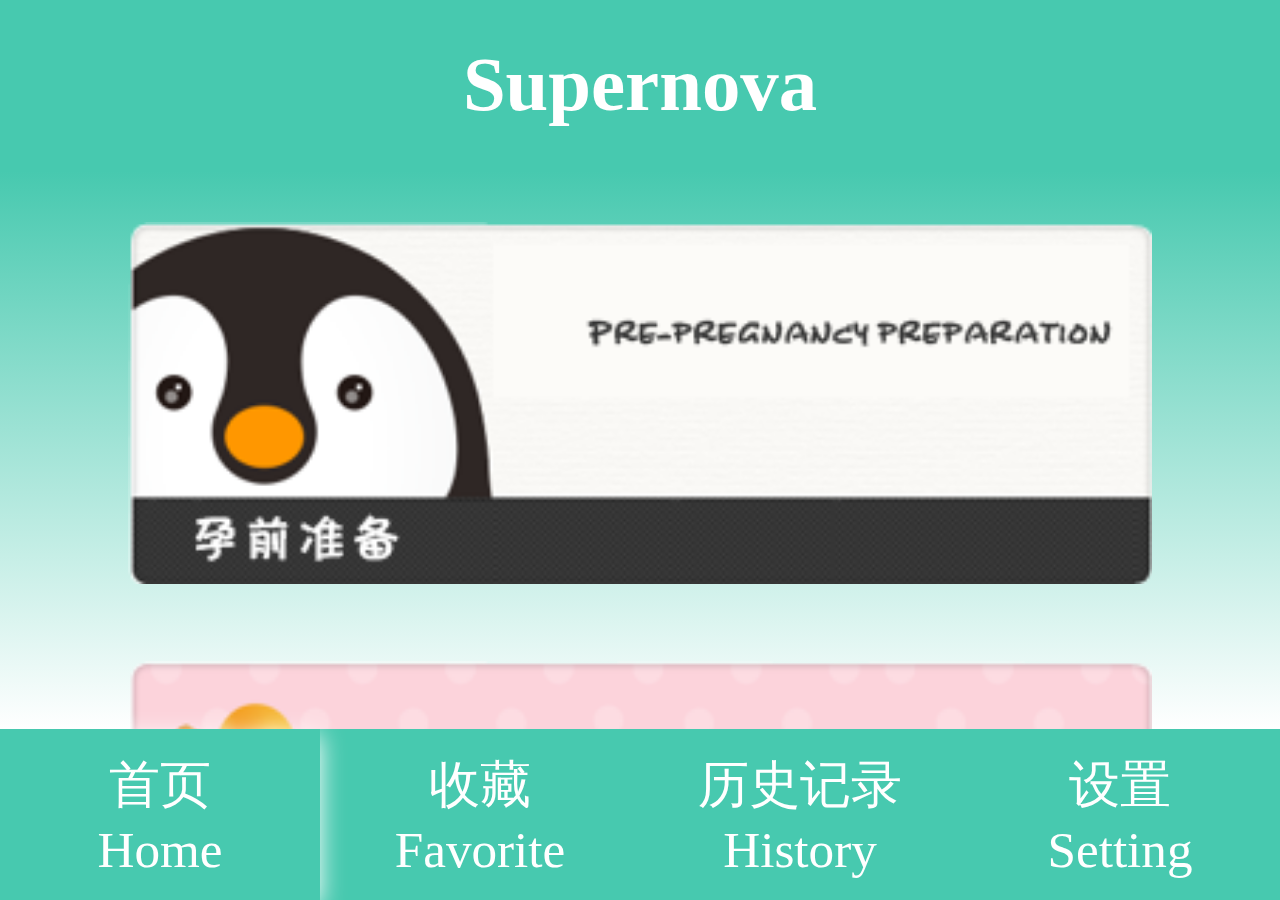
<file: webApp/index.html>
<!DOCTYPE html>
<html lang="en">
<head>
    <meta charset="UTF-8">
    <meta content="width=device-width, initial-scale=1.0,maximum-scale=1.0,minimum=1.0,user-scalable=no"
          name="viewport">
    <title>Document</title>
    <link href="css/style.css" rel="stylesheet">
    <script src='js/font.js'></script>
</head>

<body>

<div class="container">

    <header>
        <a class='header-left' id="back"></a>
        <h1 class='header-main'>Supernova</h1>
        <span class='header-right'></span>
    </header>

    <section>
        <div class="home" id="home">
            <div>
                <a href="#list" title="孕前准备" id='yunqian'>
                    <img alt="" src="img/pic1.png">
                </a>
                <a href="#list" title="孕中知识" id='yunzhong'>
                    <img alt="" src="img/pic2.png">
                </a>
                <a href="#list" title="产前知识" id='chanqian'>
                    <img alt="" src="img/pic3.png">
                </a>
                <a href="#list" title="分娩产后" id='chanhou'>
                    <img alt="" src="img/pic4.png">
                </a>
                <a href="#list" title="幼儿成长指标" id='chengzhang'>
                    <img alt="" src="img/pic5.png">
                </a>
                <a href="#list" title="幼儿常见病防止" id='fangzhi'>
                    <img alt="" src="img/pic6.png">
                </a>
            </div>
        </div>

        <div id="list" class="list">
            <div id="listIscroll" class="listIscroll"></div>
        </div>

        <div id="article" class="article">
            <div class="article-content">
                Lorem ipsum dolor sit amet, consectetur adipiscing elit, sed do eiusmod tempor incididunt ut labore et dolore magna aliqua. Ut enim ad minim veniam, quis nostrud exercitation ullamco laboris nisi ut aliquip ex ea commodo consequat. Duis aute irure dolor in reprehenderit in voluptate velit esse cillum dolore eu fugiat nulla pariatur. Excepteur sint occaecat cupidatat non proident, sunt in culpa qui officia deserunt mollit anim id est laborum.
            </div>
        </div>

        <div class="home" id="favorite"></div>

        <div class="home" id="history">历史记录</div>

        <div class="home" id="setting">设置</div>
    </section>

    <footer>
        <nav>
            <a href="#home">
                <span>首页</span>
                <p>Home</p>
            </a>
            <a href="#favorite">
                <span>收藏</span>
                <p>Favorite</p>
                </a>
            <a href="#history">
                <span>历史记录</span>
                <p>History</p>
            </a>
            <a href="#setting">
                <span>设置</span>
                <p>Setting</p>
            </a>
        </nav>
        <mark></mark>
    </footer>

</div>
<script src='js/iscroll.js'></script>
<script src="js/zepto.min.js"></script>
<script src="js/touch.js"></script>
<script src='js/fx.js'></script>
<script src="js/fastclick.js"></script>
<script src='js/script.js'></script>
</body>
</html>
</file>
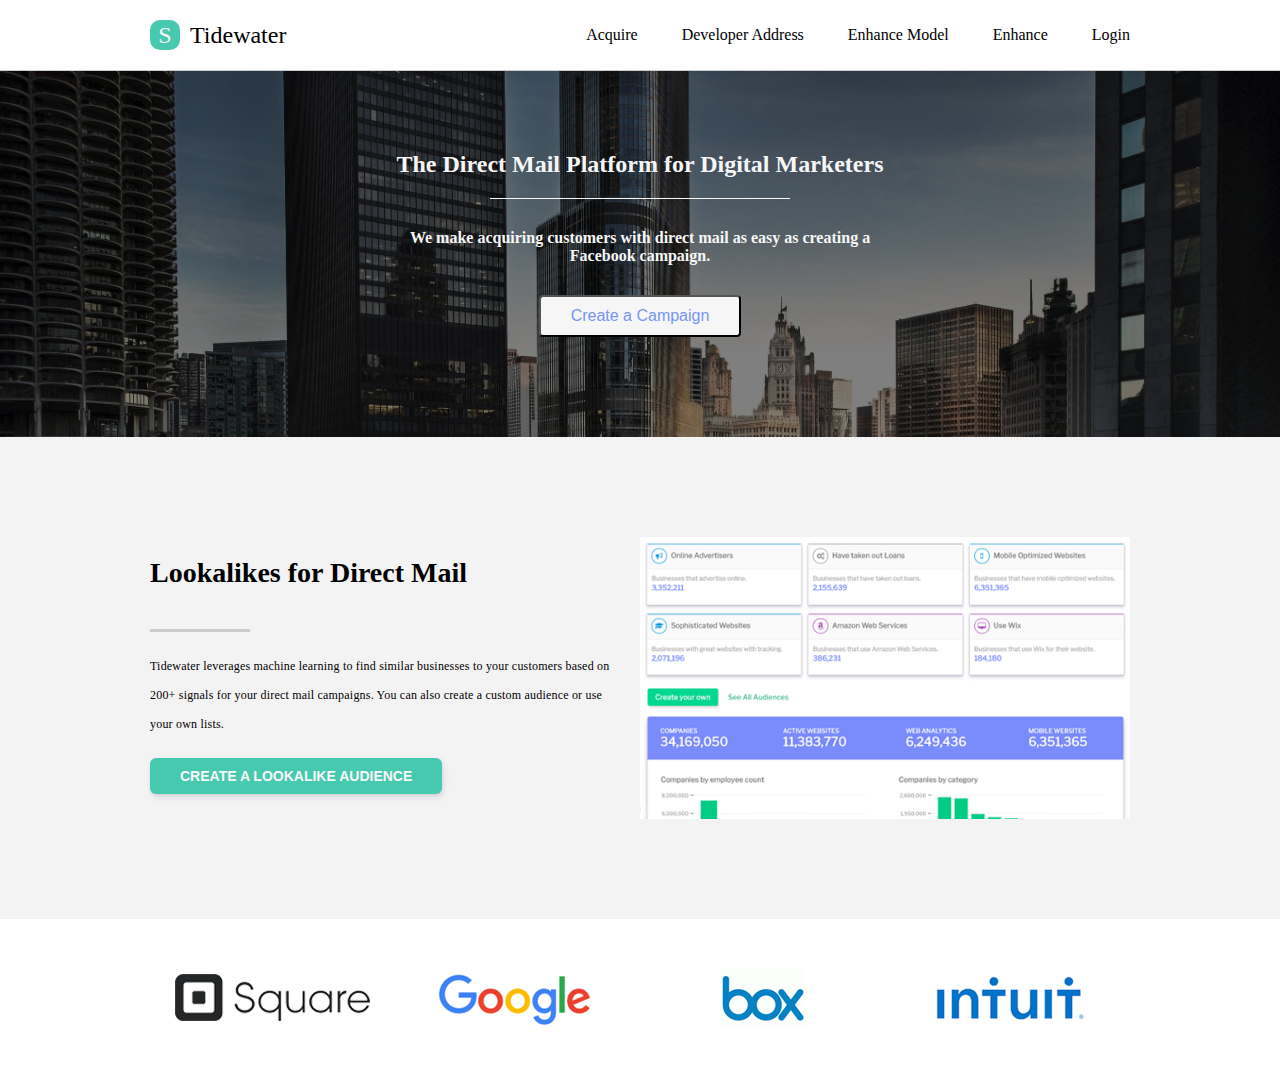
<file: website/index.html>
<!DOCTYPE html>
<html lang="en">
<head>
    <meta charset="UTF-8">
    <title>Tidewater</title>
    <link rel="stylesheet" href="css/style.css">
</head>
<body>
    <!--header-->
    <header>
        <nav class="row-width">
            <a href="" class="logo">Tidewater</a>
            <ul>
                <li><a href="">Acquire</a></li>
                <li><a href="">Developer Address</a></li>
                <li><a href="">Enhance Model</a></li>
                <li><a href="">Enhance</a></li>
                <li><a href="">Login</a></li>
            </ul>
        </nav>
    </header>

    <!--content advertise-->
    <section class='ad'>
        <div class='ad-content row-width'>
            <h1>The Direct Mail Platform for Digital Marketers</h1>
            <h2>We make acquiring customers with direct mail as easy as creating a Facebook campaign.</h2>
            <a href="">
                <button>Create a Campaign</button>
            </a>
        </div>
    </section>

    <!--content article-->
    <section class="article">
        <div class="row-width articles">
            <div class="articles-content">
                <h1>Lookalikes for Direct Mail</h1>
                <p>Tidewater leverages machine learning to find similar businesses to your customers based on 200+ signals for your direct mail campaigns. You can also create a custom audience or use your own lists.</p>
                <a href="">
                    <button>Create a Lookalike Audience</button>
                </a>
            </div>
            <div class="articles-img">
                <img src="imgs/cta_image_2.png" alt="">
            </div>
        </div>
    </section>

    <!--footer-->
    <footer>
        <div class='row-width'>
            <ul>
                <li>
                    <img src="imgs/square-logo.png" alt="">
                </li>
                <li>
                    <img src="imgs/google-logo.png" alt="">
                </li>
                <li>
                    <img src="imgs/box-logo.png" alt="">
                </li>
                <li>
                    <img src="imgs/intuit-logo.png" alt="">
                </li>
            </ul>
        </div>
    </footer>

</body>
</html>
</file>
<file: webApp/css/style.css>
* {
  margin: 0;
  padding: 0;
}
.container {
  width: 100vw;
  height: 100vh;
  display: flex;
  flex-direction: column;
  overflow: hidden;
}
ul {
  list-style: none;
}
a {
  text-decoration: none;
}
.hidden {
  white-space: nowrap;
  text-overflow: ellipsis;
  overflow: hidden;
}
/**************header***************/
header {
  width: 100%;
  height: 1.3333333rem;
  background: #47c9af;
  display: flex;
  align-items: center;
}
header .header-left {
  margin-left: 0.5rem;
  width: 0.45rem;
  height: 0.8rem;
  background: url('../img/back.png') no-repeat;
  background-size: 100% auto;
  display: none;
  z-index: 2;
}
header .header-main {
  z-index: 1;
  position: absolute;
  width: 70%;
  margin-left: 10%;
  padding: 0 5%;
  flex: 1;
  color: #fff;
  font-size: 0.6rem;
  text-align: center;
  white-space: nowrap;
  text-overflow: ellipsis;
  overflow: hidden;
}
header .header-right {
  z-index: 2;
  margin-right: 0.5rem;
  width: 0.8rem;
  height: 0.8rem;
  background: url('../img/bookmark.png') no-repeat;
  background-size: 100% auto;
  display: none;
  position: absolute;
  right: 0;
}
/**************section***************/
section {
  flex: 1;
  overflow: hidden;
  position: relative;
}
section > div {
  width: 100%;
  height: 100%;
  position: absolute;
  transform: translate3d(100%, 0, 0);
  background: #47c9af;
}
section > div:nth-child(1) {
  transform: translate3d(0, 0, 0);
}
section .home {
  width: 100%;
  height: 100%;
  overflow: hidden;
  background: linear-gradient(to bottom, #47c9af 0%, #ffffff 100%);
}
section .home a {
  padding-bottom: 0.2rem;
  display: flex;
  flex-direction: column;
  align-items: center;
  justify-content: center;
}
section .home a img {
  width: 8rem;
  height: auto;
  margin-top: 0.4rem;
}
section .list {
  display: flex;
  flex-direction: column;
}
section .list a {
  display: flex;
  border-bottom: 1px solid #e6e6e6;
  padding: 0.6rem 0.6rem;
  max-height: 3rem;
  color: #000000;
}
section .list a p {
  margin-left: 0.5rem;
  display: -webkit-box;
  -webkit-box-orient: vertical;
  -webkit-line-clamp: 3;
  overflow: hidden;
  font-size: 0.4rem;
  line-height: 2.106rem;
}
section .article-content {
  padding: 0.8rem;
  font-size: 0.48rem;
  color: #000000;
  line-height: 0.8rem;
}
/**************footer***************/
footer {
  width: 100%;
  height: 1.3333333rem;
  background: #47c9af;
  display: flex;
  justify-content: center;
  align-items: center;
  position: relative;
}
footer nav {
  display: flex;
  width: 100%;
}
footer nav a {
  z-index: 2;
  flex: 1;
  font-size: 0.4rem;
  color: #ffffff;
  text-align: center;
}
footer mark {
  z-index: 1;
  width: 25%;
  height: 1.3333333rem;
  display: flex;
  position: absolute;
  background: #47c9af;
  top: 0;
  left: 0;
  box-shadow: 0 0.05rem 0.18rem #ffffff;
}
/*# sourceMappingURL=style.css.map */
</file>
<file: website/css/style.css>
/*--------------------main-----------------------*/
* {
    margin: 0;
    padding: 0;
}
body {
    background: #ffffff;
    font-size: 14px;
}
a{
    text-decoration: none;
    color: #000000;
}
ul{
    list-style: none;
}


/*--------------------header-----------------------*/
header{
    width: 100%;
    padding: 20px 0;
    border-bottom: 1px solid #CCCCCC;
    font-size: 1.5rem;
    overflow: hidden;
}

/*header logo*/
header nav .logo{
    float: left;
}
header nav .logo:before{
    margin-right:10px;
    content: "S";
    display: inline-block;
    width: 30px;
    height: 30px;
    border-radius: 10px;
    background: #47c9af;
    line-height: 30px;
    text-align: center;
    color: #f6f6f6;
}

/*header navigation*/
header nav ul{
    font-size: 1rem;
    text-align: right;
}
header nav ul li{
    line-height: 30px;
    display: inline-block;
}
header nav ul li+li{
    margin-left: 40px;
}

/*header media*/
.row-width{
    margin-left: auto;
    margin-right: auto;
}
@media only screen and (min-width: 768px){
    .row-width{
        width: 760px;
    }
    header nav ul{
        font-size: 0.8rem;
    }
}
@media only screen and (min-width: 996px){
    .row-width{
        width: 980px;
    }
    header nav ul{
        font-size: 1rem;
    }
}

/*header logo media*/
@media only screen and (max-width: 768px){
    header{
        padding-left: 40px;
    }
    header nav ul{
        display: none;
    }
}



/*--------------------advertise-----------------------*/
/*section*/
.ad{
    background-image: url("../imgs/chicago_large.jpg");
    background-size: cover;
    position: relative;
}
.ad:before{
    content: "";
    position: absolute;
    left: 0;
    right: 0;
    top: 0;
    bottom: 0;
    background: rgba(0,0,0,0.5);
}
/*advertise content*/
.ad-content{
    padding-top: 80px;
    padding-bottom: 100px;
    text-align: center;
}
.ad-content h1, .ad-content h2, .ad-content button{
    color: #f6f6f6;
    position: relative;
}
.ad-content h1{
    font-size: 1.5rem;
}
.ad-content h1:after{
    content: "";
    display: block;
    width: 300px;
    height: 1px;
    margin: 20px auto;
    background: #f6f6f6;
}
.ad-content h2{
    font-size: 1rem;
    max-width: 50%;
    margin: 30px auto;
}
.ad-content button{
    font-size: 1rem;
    border-radius: 4px;
    background: #f6f6f6;
    color: rgb(119,149,248);
    padding: 10px 30px;
}

/*--------------------article-----------------------*/
/*section*/
.article{
    background: rgb(244,243,244);
    padding: 100px 0;
}
.articles{
    display: flex;
}
/*content*/
.articles-content{
    flex: 1;
    max-width: 50%;
}
.articles-img{
    flex: 1;
    max-width: 50%;
}
.articles-img img{
    max-width: 100%;
    margin: 0 auto;
    display: block;
}
/*content h1*/
.articles-content h1{
    padding-top: 20px;
}
.articles-content h1:after{
    content: "";
    width: 100px;
    height: 3px;
    background: #CCCCCC;
    display: block;
    margin-top: 40px;
}
/*content p*/
.articles-content p{
    margin: 20px 0;
    padding-right: 30px;
    letter-spacing: 0.2px;
    line-height: 1.8rem;
    font-size: 12px;
}
/*content button*/
.articles-content button{
    cursor: pointer;
    padding: 10px 30px;
    background: #47c9af;
    color: #f6f6f6;
    text-transform: uppercase;
    font-weight: bold;
    font-size: 14px;
    border: none;
    outline: none;
    border-radius: 6px;
    box-shadow: rgba(50, 50, 93, 0.11) 2px 4px 6px, rgba(0, 0, 0, 0.08) 0px 1px 3px;
}
/*media content*/
@media only screen and (max-width: 768px){
    .article{
        padding: 80px 0;
    }
    .articles{
        flex-direction: column;
        justify-content: center;
        align-items: center;
    }
    .articles-content p, .articles-content h1{
        padding-right: 0;
    }
    .articles-content{
        margin-bottom: 30px;
    }
}

/*--------------------footer-----------------------*/
/*footer*/
footer{
    background: #ffffff;
    padding: 50px 0;
}
footer ul{
    display: flex;
}
footer ul li{
    width: 25%;
}
footer ul li img{
    display: block;
    margin: 0 auto;
}
/*media*/
@media only screen and (max-width: 768px){
    footer ul{
        flex-direction: column;
    }
    footer ul li{
        width: 100%;
        margin:10px 0;
    }
}
@media only screen and (min-width: 768px) and (max-width: 996px){
    footer ul{
        flex-wrap: wrap;
    }
    footer ul li{
        width: 50%;
        margin:10px 0;
    }
}
</file>
